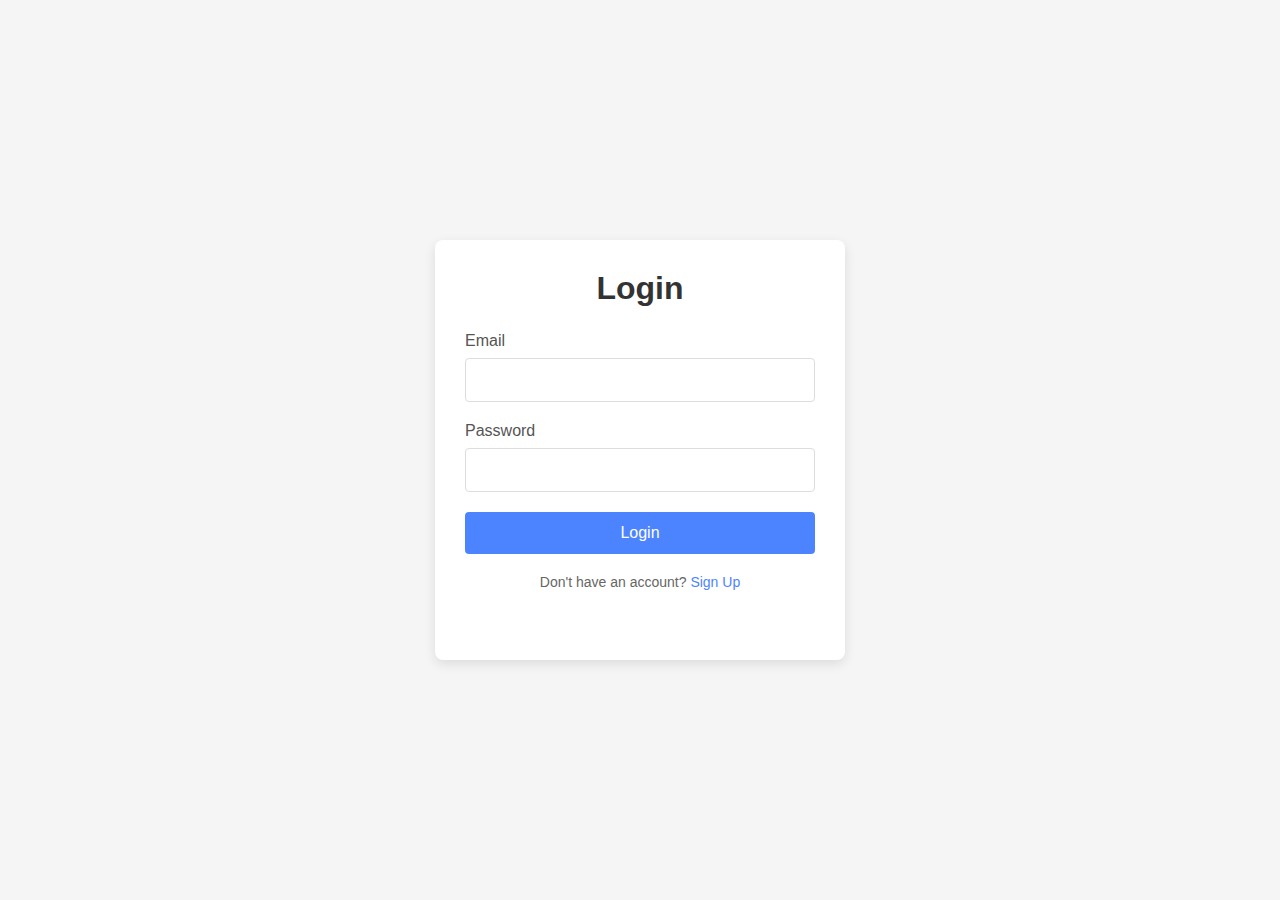
<file: login.html>
<!DOCTYPE html>
<html lang="en">
<head>
    <meta charset="UTF-8">
    <meta name="viewport" content="width=device-width, initial-scale=1.0">
    <title>Login</title>
    <link rel="stylesheet" href="logstyles.css">
</head>
<body>
    <div class="container">
        <div class="form-container">
            <h1>Login</h1>
            <form id="login-form">
                <div class="input-group">
                    <label for="loginEmail">Email</label>
                    <input type="email" id="loginEmail" name="loginEmail" required>
                </div>
                <div class="input-group">
                    <label for="loginPassword">Password</label>
                    <input type="password" id="loginPassword" name="loginPassword" required>
                </div>
                <button type="submit" class="btn">Login</button>
            </form>
            <div class="switch-form">
                Don't have an account? <a href="signup.html">Sign Up</a>
            </div>
            <div id="loginMessage" class="message"></div>
        </div>
    </div>
    <script src="auth.js"></script>
</body>
</html>
</file>
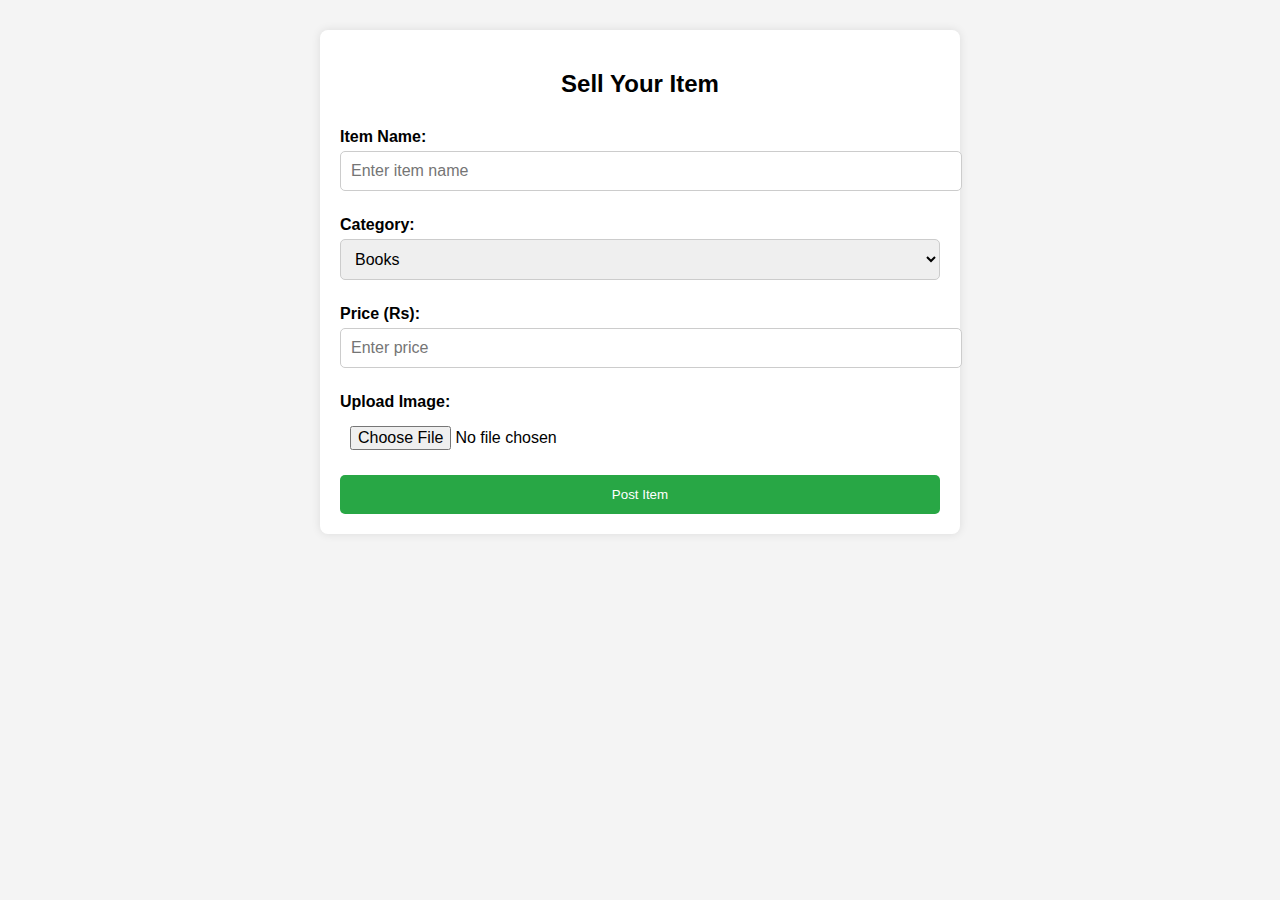
<file: sell-section.html>
<!DOCTYPE html>
<html lang="en">
<head>
  <meta charset="UTF-8">
  <meta name="viewport" content="width=device-width, initial-scale=1">
  <title>CollegeStore - Sell Items</title>
  <link rel="stylesheet" href="sell-section.css">
</head>
<body>
  <section class="sell-section">
    <div class="container">
      <h2>Sell Your Item</h2>
      <form class="sell-form">
        <label for="item-name">Item Name:</label>
        <input type="text" id="item-name" name="item-name" placeholder="Enter item name" required>

        <label for="category">Category:</label>
        <select id="category" name="category">
          <option value="books">Books</option>
          <option value="electronics">Electronics</option>
          <option value="stationery">Stationery</option>
          <option value="others">Others</option>
        </select>

        <label for="price">Price (Rs):</label>
        <input type="number" id="price" name="price" placeholder="Enter price" required>

        <label for="image">Upload Image:</label>
        <input type="file" id="image" name="image" accept="image/*">

        <button type="submit" class="sell-btn">Post Item</button>
      </form>
    </div>
  </section>
</body>
</html>
</file>
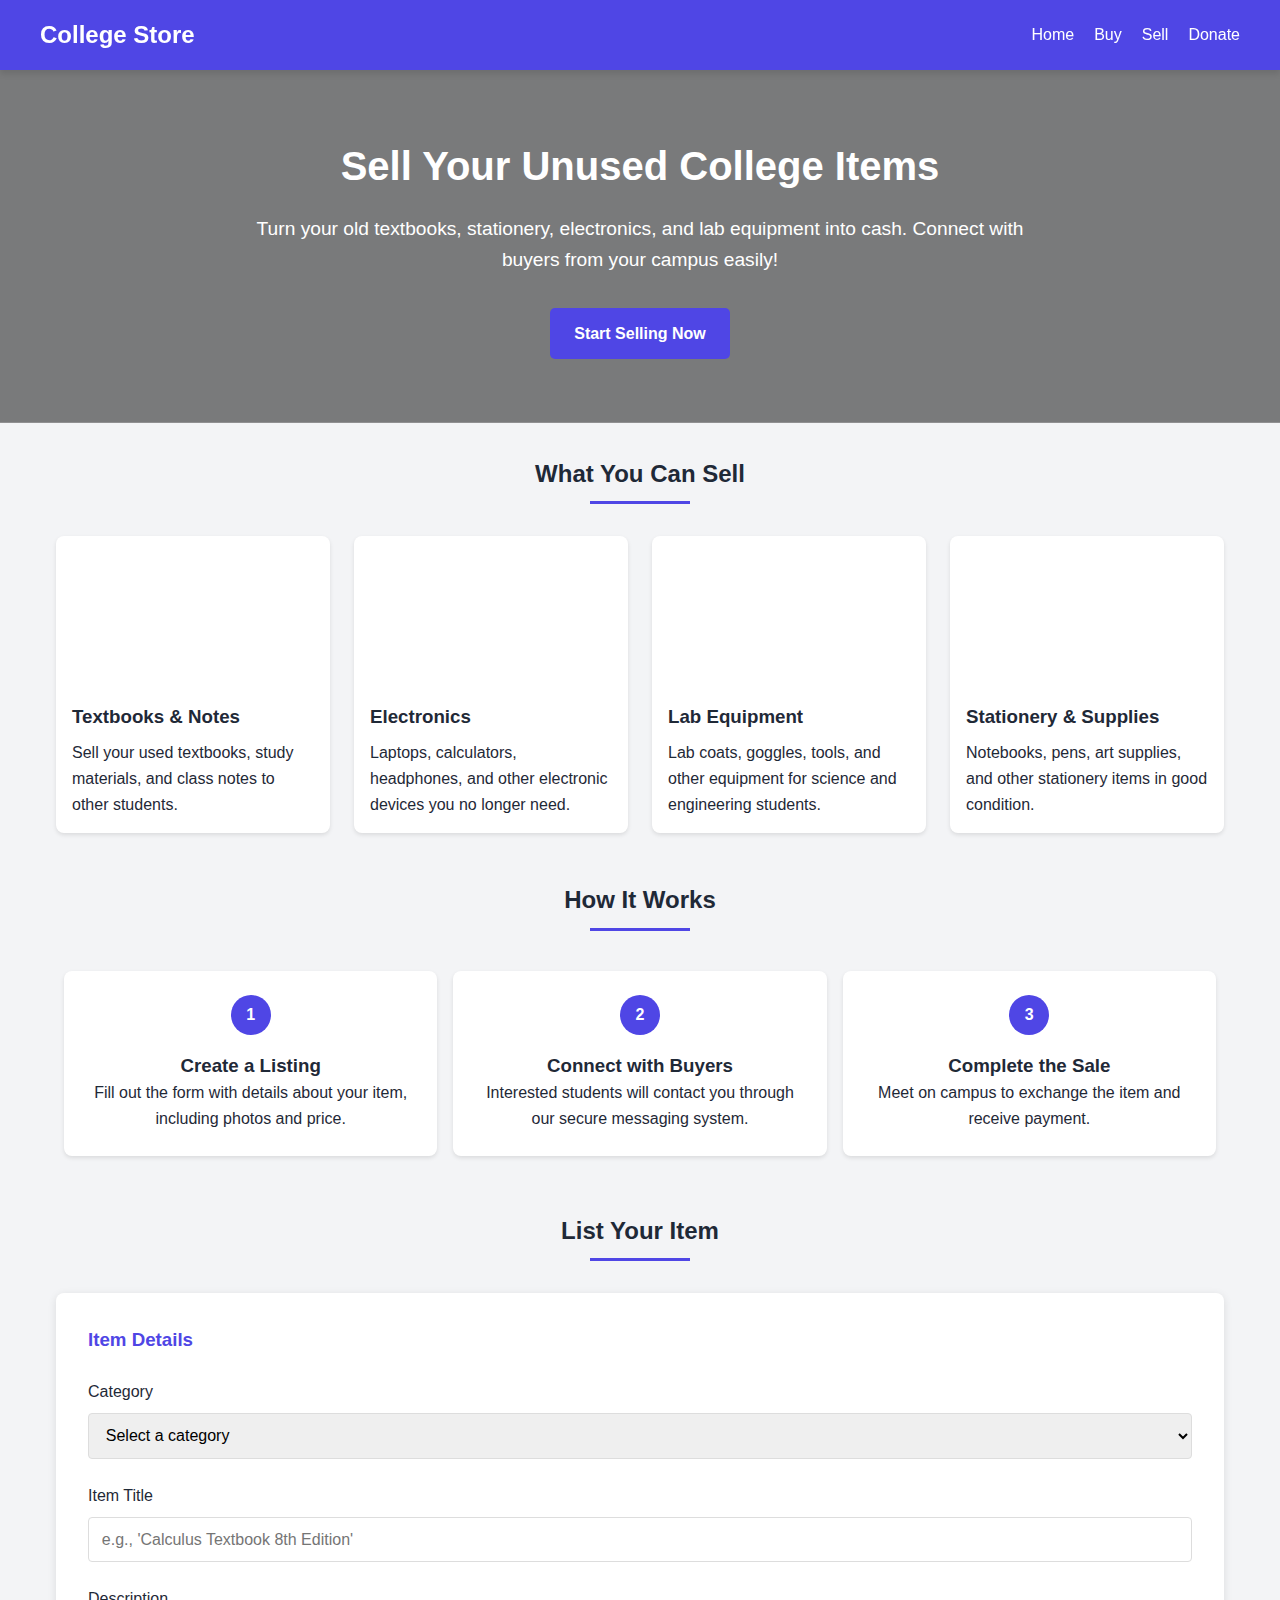
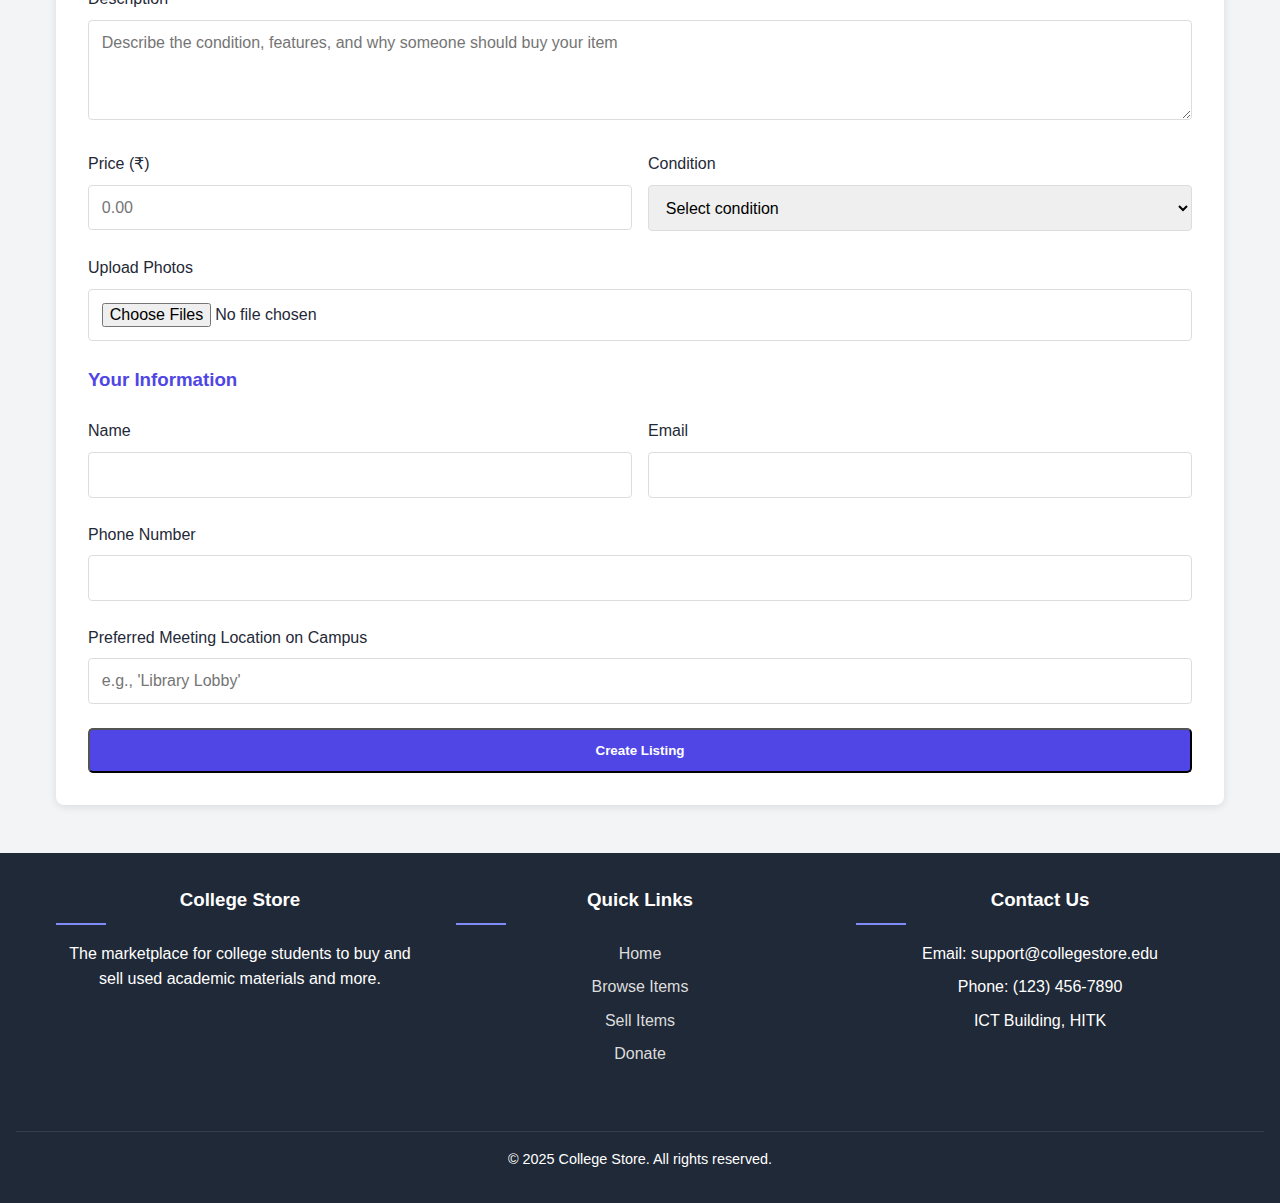
<file: sell.html>
<!DOCTYPE html>
<html lang="en">
<head>
    <meta charset="UTF-8">
    <meta name="viewport" content="width=device-width, initial-scale=1.0">
    <title>College Store - Sell Your Items</title>
    <style>
        * {
            margin: 0;
            padding: 0;
            box-sizing: border-box;
            font-family: 'Segoe UI', Tahoma, Geneva, Verdana, sans-serif;
        }
        html {
  scroll-behavior: smooth;
}
        :root {
            --primary: #4f46e5;
            --secondary: #818cf8;
            --light: #f3f4f6;
            --dark: #1f2937;
            --success: #22c55e;
            --warning: #f59e0b;
        }

        body {
            background-color: var(--light);
            color: var(--dark);
            line-height: 1.6;
        }

        .header {
            background-color: var(--primary);
            color: white;
            padding: 1rem;
            text-align: center;
            box-shadow: 0 4px 6px rgba(0, 0, 0, 0.1);
            position: sticky;
            top: 0;
            z-index: 100;
        }

        .nav {
            display: flex;
            justify-content: space-between;
            align-items: center;
            max-width: 1200px;
            margin: 0 auto;
        }

        .logo {
            font-size: 1.5rem;
            font-weight: bold;
        }

        .nav-links {
            display: flex;
            gap: 20px;
        }

        .nav-links a {
            color: white;
            text-decoration: none;
            font-weight: 500;
            transition: color 0.3s;
        }

        .nav-links a:hover {
            color: var(--light);
        }

        .mobile-menu-btn {
            display: none;
            background: none;
            border: none;
            color: white;
            font-size: 1.5rem;
            cursor: pointer;
        }

        .hero {
            background-image: linear-gradient(rgba(0, 0, 0, 0.5), rgba(0, 0, 0, 0.5)), url(https://cdn.pixabay.com/photo/2017/03/13/17/26/ecommerce-2140604_1280.jpg);
            background-size: cover;
            background-position: center;
            color: white;
            text-align: center;
            padding: 4rem 1rem;
        }

        .hero h1 {
            font-size: 2.5rem;
            margin-bottom: 1rem;
        }

        .hero p {
            font-size: 1.2rem;
            max-width: 800px;
            margin: 0 auto 2rem;
        }

        .btn {
            display: inline-block;
            padding: 0.8rem 1.5rem;
            background-color: var(--primary);
            color: white;
            text-decoration: none;
            border-radius: 5px;
            font-weight: 600;
            transition: background-color 0.3s;
        }

        .btn:hover {
            background-color: var(--secondary);
        }

        .main {
            max-width: 1200px;
            margin: 2rem auto;
            padding: 0 1rem;
        }

        .section-title {
            text-align: center;
            margin-bottom: 2rem;
            position: relative;
        }

        .section-title:after {
            content: '';
            display: block;
            width: 100px;
            height: 3px;
            background-color: var(--primary);
            margin: 0.5rem auto;
        }

        .categories {
            display: grid;
            grid-template-columns: repeat(auto-fit, minmax(250px, 1fr));
            gap: 1.5rem;
            margin-bottom: 3rem;
        }

        .category-card {
            background-color: white;
            border-radius: 8px;
            box-shadow: 0 2px 4px rgba(0, 0, 0, 0.1);
            overflow: hidden;
            transition: transform 0.3s;
        }

        .category-card:hover {
            transform: translateY(-5px);
        }

        .category-img {
            height: 150px;
            width: 100%;
            object-fit: cover;
            background-color: #ddd;
        }

        .category-content {
            padding: 1rem;
        }

        .category-content h3 {
            margin-bottom: 0.5rem;
        }

        .form-container {
            background-color: white;
            border-radius: 8px;
            box-shadow: 0 2px 8px rgba(0, 0, 0, 0.1);
            padding: 2rem;
            margin-bottom: 3rem;
        }

        .form-title {
            margin-bottom: 1.5rem;
            color: var(--primary);
        }

        .form-group {
            margin-bottom: 1.5rem;
        }

        .form-label {
            display: block;
            margin-bottom: 0.5rem;
            font-weight: 500;
        }

        .form-control {
            width: 100%;
            padding: 0.8rem;
            border: 1px solid #ddd;
            border-radius: 4px;
            font-size: 1rem;
        }

        .form-control:focus {
            outline: none;
            border-color: var(--primary);
        }

        .form-grid {
            display: grid;
            grid-template-columns: repeat(2, 1fr);
            gap: 1rem;
        }

        .steps {
            display: flex;
            flex-wrap: wrap;
            justify-content: space-between;
            margin-bottom: 3rem;
        }

        .step {
            flex: 1;
            min-width: 250px;
            text-align: center;
            padding: 1.5rem;
            margin: 0.5rem;
            background-color: white;
            border-radius: 8px;
            box-shadow: 0 2px 4px rgba(0, 0, 0, 0.1);
        }

        .step-number {
            display: inline-block;
            width: 40px;
            height: 40px;
            background-color: var(--primary);
            color: white;
            border-radius: 50%;
            line-height: 40px;
            margin-bottom: 1rem;
            font-weight: bold;
        }

        .footer {
            background-color: var(--dark);
            color: white;
            padding: 2rem 1rem;
            text-align: center;
        }

        .footer-content {
            max-width: 1200px;
            margin: 0 auto;
            display: flex;
            flex-wrap: wrap;
            justify-content: space-between;
        }

        .footer-section {
            flex: 1;
            min-width: 250px;
            margin-bottom: 1.5rem;
            padding: 0 1rem;
        }

        .footer-section h3 {
            margin-bottom: 1rem;
            position: relative;
        }

        .footer-section h3:after {
            content: '';
            display: block;
            width: 50px;
            height: 2px;
            background-color: var(--secondary);
            margin-top: 0.5rem;
        }

        .footer-links {
            list-style: none;
        }

        .footer-links li {
            margin-bottom: 0.5rem;
        }

        .footer-links a {
            color: #ddd;
            text-decoration: none;
            transition: color 0.3s;
        }

        .footer-links a:hover {
            color: white;
        }

        .social-links {
            display: flex;
            justify-content: center;
            gap: 1rem;
            margin-top: 1rem;
        }

        .social-link {
            display: inline-block;
            width: 40px;
            height: 40px;
            background-color: rgba(255, 255, 255, 0.1);
            border-radius: 50%;
            line-height: 40px;
            text-align: center;
            color: white;
            text-decoration: none;
            transition: background-color 0.3s;
        }

        .social-link:hover {
            background-color: var(--primary);
        }

        .copyright {
            margin-top: 2rem;
            padding-top: 1rem;
            border-top: 1px solid rgba(255, 255, 255, 0.1);
            font-size: 0.9rem;
        }

        @media (max-width: 768px) {
            .nav-links {
                display: none;
            }

            .mobile-menu-btn {
                display: block;
            }

            .form-grid {
                grid-template-columns: 1fr;
            }

            .hero h1 {
                font-size: 2rem;
            }

            .hero p {
                font-size: 1rem;
            }
        }
    </style>
</head>
<body>
    <header class="header">
        <nav class="nav">
            <div class="logo">College Store</div>
            <div class="nav-links">
                <a href="index.html">Home</a>
                <a href="buy.html">Buy</a>
                <a href="#sell-form">Sell</a>
                <a href="donate.html">Donate</a>
            </div>
            <button class="mobile-menu-btn">☰</button>
        </nav>
    </header>

    <section class="hero">
        <h1>Sell Your Unused College Items</h1>
        <p>Turn your old textbooks, stationery, electronics, and lab equipment into cash. Connect with buyers from your campus easily!</p>
        <a href="#sell-form" class="btn">Start Selling Now</a>
    </section>

    <main class="main">
        <section>
            <h2 class="section-title">What You Can Sell</h2>
            <div class="categories">
                <div class="category-card">
                    <div class="category-img" 
                    style="background:url(https://img.freepik.com/premium-photo/stack-books-with-handwritten-notes_1275912-123192.jpg)
                     center/cover"></div>
                    <div class="category-content">
                        <h3>Textbooks & Notes</h3>
                        <p>Sell your used textbooks, study materials, and class notes to other students.</p>
                    </div>
                </div>
                <div class="category-card">
                    <div class="category-img" 
                    style="background:url(https://images.pexels.com/photos/356056/pexels-photo-356056.jpeg?cs=srgb&dl=pexels-pixabay-356056.jpg&fm=jpg)
                    center/cover"></div>
                    <div class="category-content">
                        <h3>Electronics</h3>
                        <p>Laptops, calculators, headphones, and other electronic devices you no longer need.</p>
                    </div>
                </div>
                <div class="category-card">
                    <div class="category-img"
                     style="background:url(https://media.istockphoto.com/id/1455946567/photo/college-instructor-assisting-electrical-engineering-students.jpg?s=612x612&w=0&k=20&c=NZk9l0sivK3QijpQ9Efc0833A9My4sp2frwIoUejZ98=)
                     center/cover"></div>
                    <div class="category-content">
                        <h3>Lab Equipment</h3>
                        <p>Lab coats, goggles, tools, and other equipment for science and engineering students.</p>
                    </div>
                </div>
                <div class="category-card">
                    <div class="category-img" 
                    style="background:url(https://www.shutterstock.com/shutterstock/videos/32224588/thumb/1.jpg?ip=x480)
                    center/cover"></div>
                    <div class="category-content">
                        <h3>Stationery & Supplies</h3>
                        <p>Notebooks, pens, art supplies, and other stationery items in good condition.</p>
                    </div>
                </div>
            </div>
        </section>

        <section>
            <h2 class="section-title">How It Works</h2>
            <div class="steps">
                <div class="step">
                    <span class="step-number">1</span>
                    <h3>Create a Listing</h3>
                    <p>Fill out the form with details about your item, including photos and price.</p>
                </div>
                <div class="step">
                    <span class="step-number">2</span>
                    <h3>Connect with Buyers</h3>
                    <p>Interested students will contact you through our secure messaging system.</p>
                </div>
                <div class="step">
                    <span class="step-number">3</span>
                    <h3>Complete the Sale</h3>
                    <p>Meet on campus to exchange the item and receive payment.</p>
                </div>
            </div>
        </section>

        <section id="sell-form">
            <h2 class="section-title">List Your Item</h2>
            <div class="form-container">
                <h3 class="form-title">Item Details</h3>
                <form>
                    <div class="form-group">
                        <label for="category" class="form-label">Category</label>
                        <select id="category" class="form-control" required>
                            <option value="">Select a category</option>
                            <option value="textbooks">Textbooks & Notes</option>
                            <option value="electronics">Electronics</option>
                            <option value="lab-equipment">Lab Equipment</option>
                            <option value="stationery">Stationery & Supplies</option>
                            <option value="other">Other</option>
                        </select>
                    </div>

                    <div class="form-group">
                        <label for="title" class="form-label">Item Title</label>
                        <input type="text" id="title" class="form-control" placeholder="e.g., 'Calculus Textbook 8th Edition'" required>
                    </div>

                    <div class="form-group">
                        <label for="description" class="form-label">Description</label>
                        <textarea id="description" class="form-control" rows="4" placeholder="Describe the condition, features, and why someone should buy your item" required></textarea>
                    </div>

                    <div class="form-grid">
                        <div class="form-group">
                            <label for="price" class="form-label">Price (₹)</label>
                            <input type="number" id="price" class="form-control" placeholder="0.00" min="0" step="0.01" required>
                        </div>

                        <div class="form-group">
                            <label for="condition" class="form-label">Condition</label>
                            <select id="condition" class="form-control" required>
                                <option value="">Select condition</option>
                                <option value="new">New</option>
                                <option value="like-new">Like New</option>
                                <option value="good">Good</option>
                                <option value="fair">Fair</option>
                                <option value="poor">Poor</option>
                            </select>
                        </div>
                    </div>

                    <div class="form-group">
                        <label for="photos" class="form-label">Upload Photos</label>
                        <input type="file" id="photos" class="form-control" accept="image/*" multiple>
                    </div>

                    <h3 class="form-title">Your Information</h3>

                    <div class="form-grid">
                        <div class="form-group">
                            <label for="name" class="form-label">Name</label>
                            <input type="text" id="name" class="form-control" required>
                        </div>

                        <div class="form-group">
                            <label for="email" class="form-label">Email</label>
                            <input type="email" id="email" class="form-control" required>
                        </div>
                    </div>

                    <div class="form-group">
                        <label for="phone" class="form-label">Phone Number</label>
                        <input type="tel" id="phone" class="form-control">
                    </div>

                    <div class="form-group">
                        <label for="location" class="form-label">Preferred Meeting Location on Campus</label>
                        <input type="text" id="location" class="form-control" placeholder="e.g., 'Library Lobby'" required>
                    </div>

                    <button type="submit" class="btn" style="width: 100%;">Create Listing</button>
                </form>
            </div>
        </section>
    </main>

    <footer class="footer">
        <div class="footer-content">
            <div class="footer-section">
                <h3>College Store</h3>
                <p>The marketplace for college students to buy and sell used academic materials and more.</p>
            </div>

            <div class="footer-section">
                <h3>Quick Links</h3>
                <ul class="footer-links">
                    <li><a href="index.html">Home</a></li>
                    <li><a href="buy.html">Browse Items</a></li>
                    <li><a href="#">Sell Items</a></li>
                    <li><a href="donate.html">Donate</a></li>
                </ul>
            </div>

            <div class="footer-section">
                <h3>Contact Us</h3>
                <ul class="footer-links">
                    <li>Email: support@collegestore.edu</li>
                    <li>Phone: (123) 456-7890</li>
                    <li>ICT Building, HITK</li>
                </ul>
            </div>
        </div>

        <div class="copyright">
            <p>&copy; 2025 College Store. All rights reserved.</p>
        </div>
    </footer>

    <script>
        // Mobile menu toggle
        const mobileMenuBtn = document.querySelector('.mobile-menu-btn');
        const navLinks = document.querySelector('.nav-links');

        mobileMenuBtn.addEventListener('click', () => {
            navLinks.style.display = navLinks.style.display === 'flex' ? 'none' : 'flex';
            if (navLinks.style.display === 'flex') {
                navLinks.style.flexDirection = 'column';
                navLinks.style.position = 'absolute';
                navLinks.style.top = '100%';
                navLinks.style.left = '0';
                navLinks.style.right = '0';
                navLinks.style.backgroundColor = 'var(--primary)';
                navLinks.style.padding = '1rem';
            }
        });

        // Form validation
        const form = document.querySelector('form');
        form.addEventListener('submit', (e) => {
            e.preventDefault();
            alert('Your listing has been submitted successfully! Once approved, it will appear in the marketplace.');
        });
    </script>
</body>
</html>
</file>
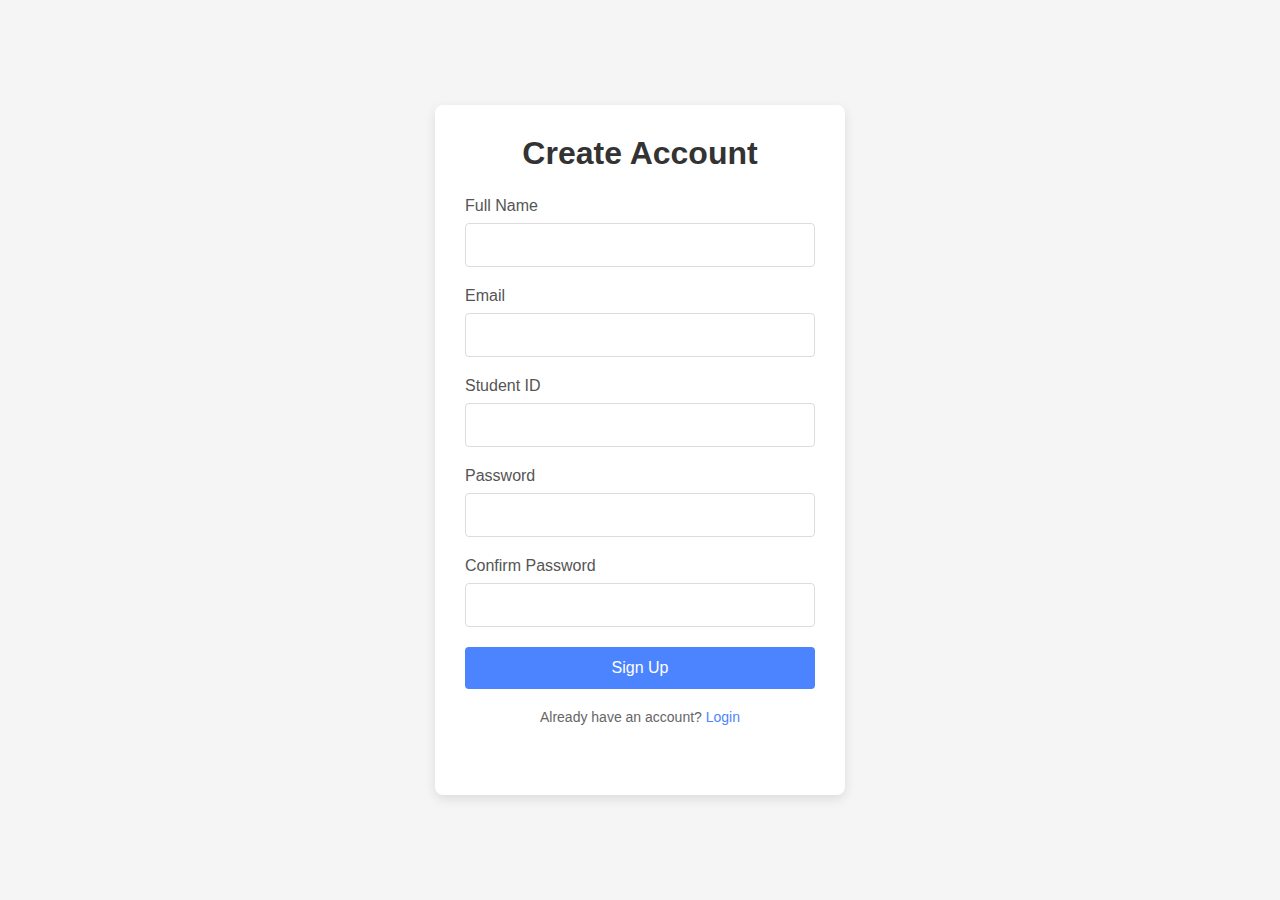
<file: signup.html>
<!DOCTYPE html>
<html lang="en">
<head>
    <meta charset="UTF-8">
    <meta name="viewport" content="width=device-width, initial-scale=1.0">
    <title>Sign Up</title>
    <link rel="stylesheet" href="logstyles.css">
</head>
<body>
    <div class="container">
        <div class="form-container">
            <h1>Create Account</h1>
            <form id="signup-form">
                <div class="input-group">
                    <label for="fullname">Full Name</label>
                    <input type="text" id="fullname" name="fullname" required>
                </div>
                <div class="input-group">
                    <label for="email">Email</label>
                    <input type="email" id="email" name="email" required>
                </div>
                <div class="input-group">
                    <label for="studentId">Student ID</label>
                    <input type="text" id="studentId" name="studentId" required>
                </div>
                <div class="input-group">
                    <label for="password">Password</label>
                    <input type="password" id="password" name="password" required>
                </div>
                <div class="input-group">
                    <label for="confirmPassword">Confirm Password</label>
                    <input type="password" id="confirmPassword" name="confirmPassword" required>
                </div>
                <button type="submit" class="btn">Sign Up</button>
            </form>
            <div class="switch-form">
                Already have an account? <a href="login.html">Login</a>
            </div>
            <div id="message" class="message"></div>
        </div>
    </div>
    <script src="auth.js"></script>
</body>
</html>
</file>
<file: logstyles.css>
* {
    margin: 0;
    padding: 0;
    box-sizing: border-box;
    font-family: 'Segoe UI', Tahoma, Geneva, Verdana, sans-serif;
}

body {
    background-color: #f5f5f5;
    height: 100vh;
    display: flex;
    align-items: center;
    justify-content: center;
}

.container {
    width: 100%;
    max-width: 450px;
    padding: 20px;
}

.form-container, .welcome-container {
    background-color: white;
    padding: 30px;
    border-radius: 8px;
    box-shadow: 0 4px 12px rgba(0, 0, 0, 0.1);
}

h1 {
    text-align: center;
    margin-bottom: 25px;
    color: #333;
}

.input-group {
    margin-bottom: 20px;
}

label {
    display: block;
    margin-bottom: 8px;
    font-weight: 500;
    color: #555;
}

input {
    width: 100%;
    padding: 12px;
    border: 1px solid #ddd;
    border-radius: 4px;
    font-size: 16px;
    transition: border-color 0.3s;
}

input:focus {
    border-color: #4c84ff;
    outline: none;
}

.btn {
    width: 100%;
    padding: 12px;
    background-color: #4c84ff;
    color: white;
    border: none;
    border-radius: 4px;
    font-size: 16px;
    cursor: pointer;
    transition: background-color 0.3s;
}

.btn:hover {
    background-color: #3a70e0;
}

.switch-form {
    margin-top: 20px;
    text-align: center;
    font-size: 14px;
    color: #666;
}

.switch-form a {
    color: #4c84ff;
    text-decoration: none;
}

.switch-form a:hover {
    text-decoration: underline;
}

.message {
    margin-top: 20px;
    padding: 10px;
    border-radius: 4px;
    text-align: center;
}

.error {
    background-color: #ffe0e0;
    color: #d32f2f;
}

.success {
    background-color: #e0ffe0;
    color: #388e3c;
}

.welcome-container {
    text-align: center;
}

.welcome-container p {
    margin: 15px 0;
    font-size: 18px;
    color: #555;
}

#logout-btn {
    margin-top: 20px;
    max-width: 200px;
}
</file>
<file: sell-section.css>
/* General Styles */
body {
    margin: 0;
    padding: 0;
    font-family: Arial, sans-serif;
    background-color: #f4f4f4;
  }
  
  /* Container */
  .container {
    width: 90%;
    max-width: 600px;
    margin: auto;
    padding: 20px;
    background: #fff;
    border-radius: 8px;
    margin-top: 30px;
    box-shadow: 0 0 10px rgba(0,0,0,0.1);
  }
  
  /* Sell Section */
  .sell-section h2 {
    text-align: center;
    margin-bottom: 20px;
  }
  
  /* Form Styles */
  .sell-form {
    display: flex;
    flex-direction: column;
  }
  
  label {
    margin: 10px 0 5px;
    font-weight: bold;
  }
  
  input, select {
    padding: 10px;
    margin-bottom: 15px;
    border: 1px solid #ccc;
    border-radius: 5px;
    font-size: 1rem;
    width: 100%;
  }
  
  /* File Input */
  input[type="file"] {
    border: none;
  }
  
  /* Submit Button */
  .sell-btn {
    background: #28a745;
    color: white;
    border: none;
    padding: 12px;
    border-radius: 5px;
    cursor: pointer;
    transition: background 0.3s ease;
  }
  
  .sell-btn:hover {
    background: #218838;
  }
</file>
